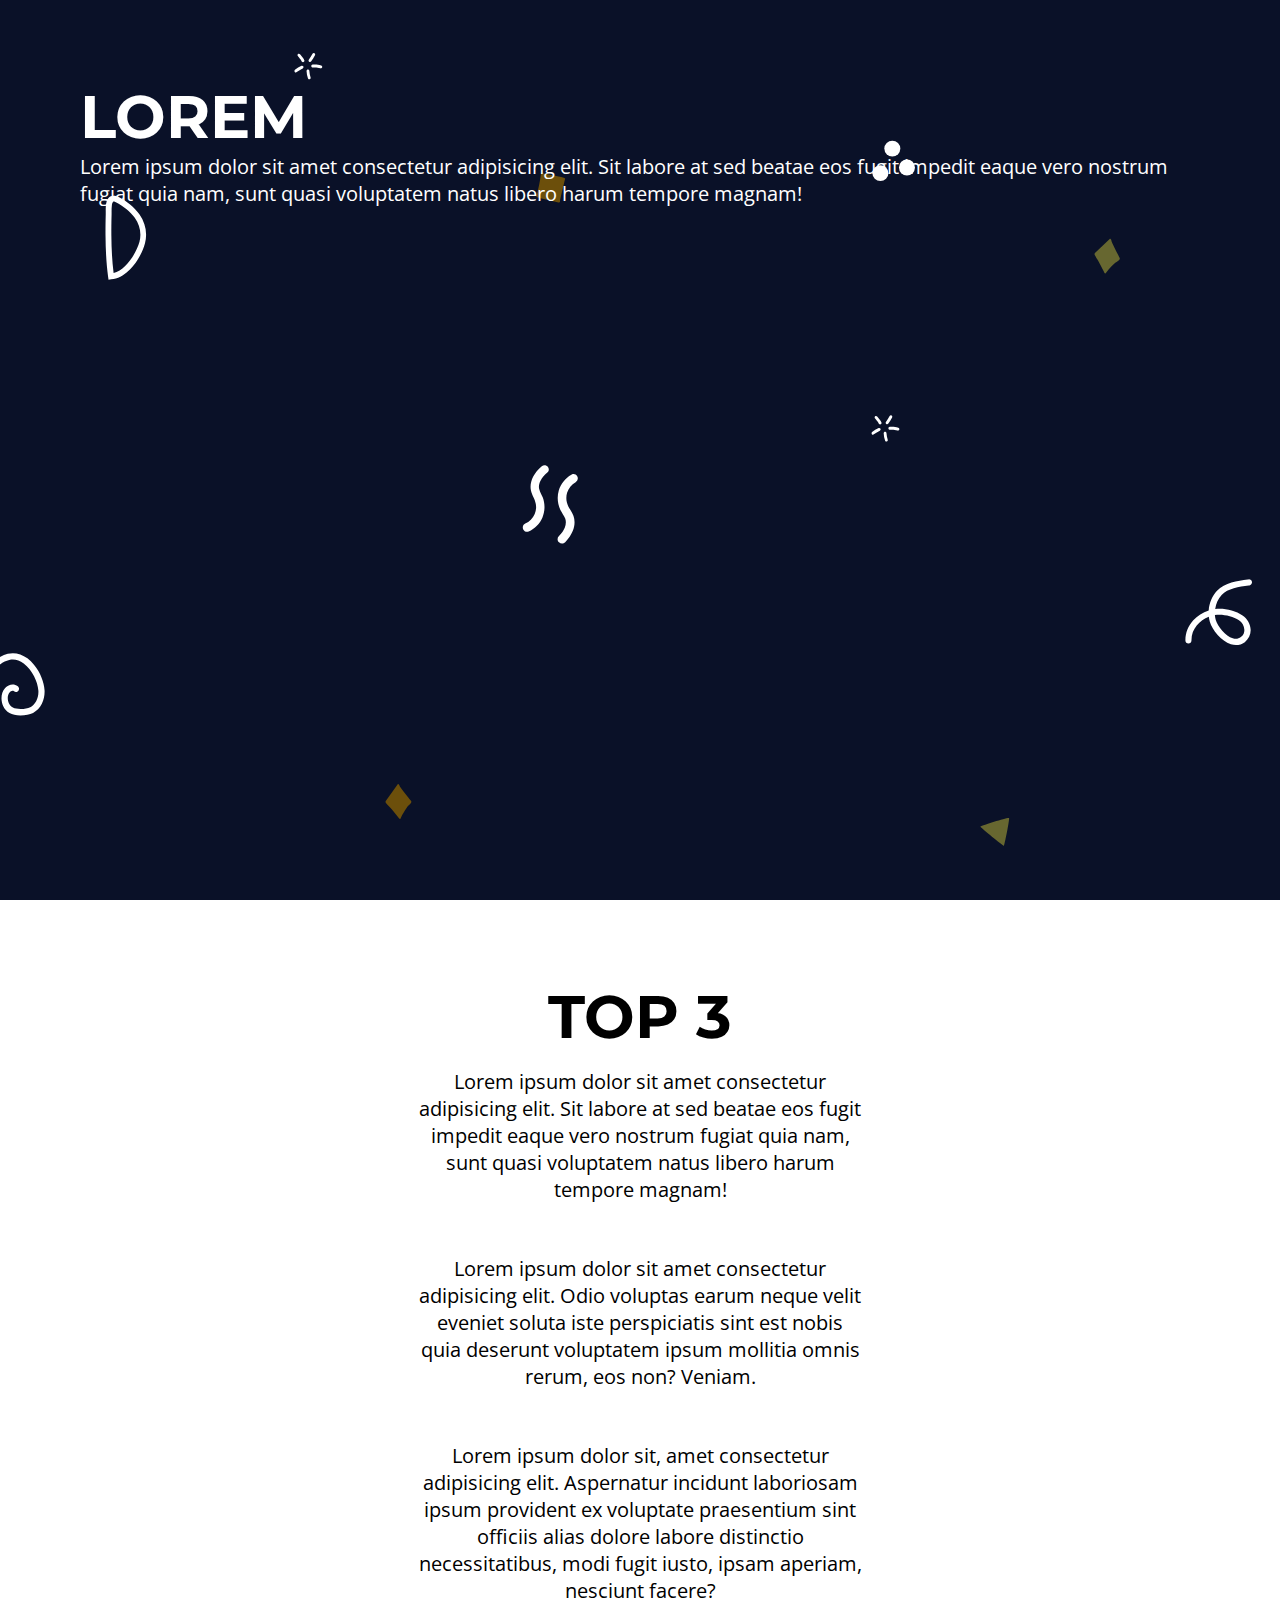
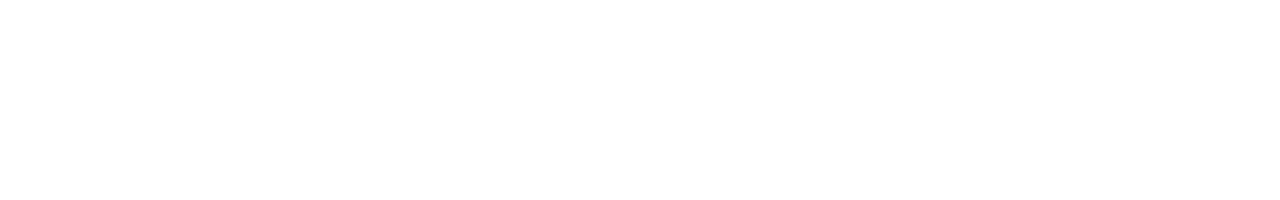
<file: aulas/1-LandingPAge_Estrutura/index.html>
<!DOCTYPE html>
<html lang="pt-Br">
<head>
    <meta charset="UTF-8">
    <meta http-equiv="X-UA-Compatible" content="IE=edge">
    <meta name="viewport" content="width=device-width, initial-scale=1.0">
    <link rel="stylesheet" href="./assets/css/style.css">
    <link rel="preconnect" href="https://fonts.googleapis.com">
    <link rel="preconnect" href="https://fonts.gstatic.com" crossorigin>
    <link href="https://fonts.googleapis.com/css2?family=Montserrat:wght@900&family=Open+Sans:ital,wght@0,400;1,400;1,700&display=swap" rel="stylesheet">
    <title>LandingPage - Estrutura</title>
</head>
<body>
    

    <section class="main-bg section" id="intro">
        <div class="main-content">
            <h1>Lorem</h1>
            <p>Lorem ipsum dolor sit amet consectetur adipisicing elit. Sit labore at sed beatae eos fugit impedit eaque vero nostrum fugiat quia nam, sunt quasi voluptatem natus libero harum tempore magnam!</p>
        </div>
    </section>

    <section class="white-bg section" id="top-three">
        <div class="main-content">
            <h1>Top 3</h1>

            <div class="text-topThree margin">
                <p>Lorem ipsum dolor sit amet consectetur adipisicing elit. Sit labore at sed beatae eos fugit impedit eaque vero nostrum fugiat quia nam, sunt quasi voluptatem natus libero harum tempore magnam!</p>
            </div>
            
            <br>
            <div class="text-topThree">
                <p>Lorem ipsum dolor sit amet consectetur adipisicing elit. Odio voluptas earum neque velit eveniet soluta iste perspiciatis sint est nobis quia deserunt voluptatem ipsum mollitia omnis rerum, eos non? Veniam.</p>
            </div>

            <br>
            <div class="text-topThree">
                <p>Lorem ipsum dolor sit, amet consectetur adipisicing elit. Aspernatur incidunt laboriosam ipsum provident ex voluptate praesentium sint officiis alias dolore labore distinctio necessitatibus, modi fugit iusto, ipsam aperiam, nesciunt facere?</p>
            </div>
            
        </div>
    </section>

</body>
</html>
</file>
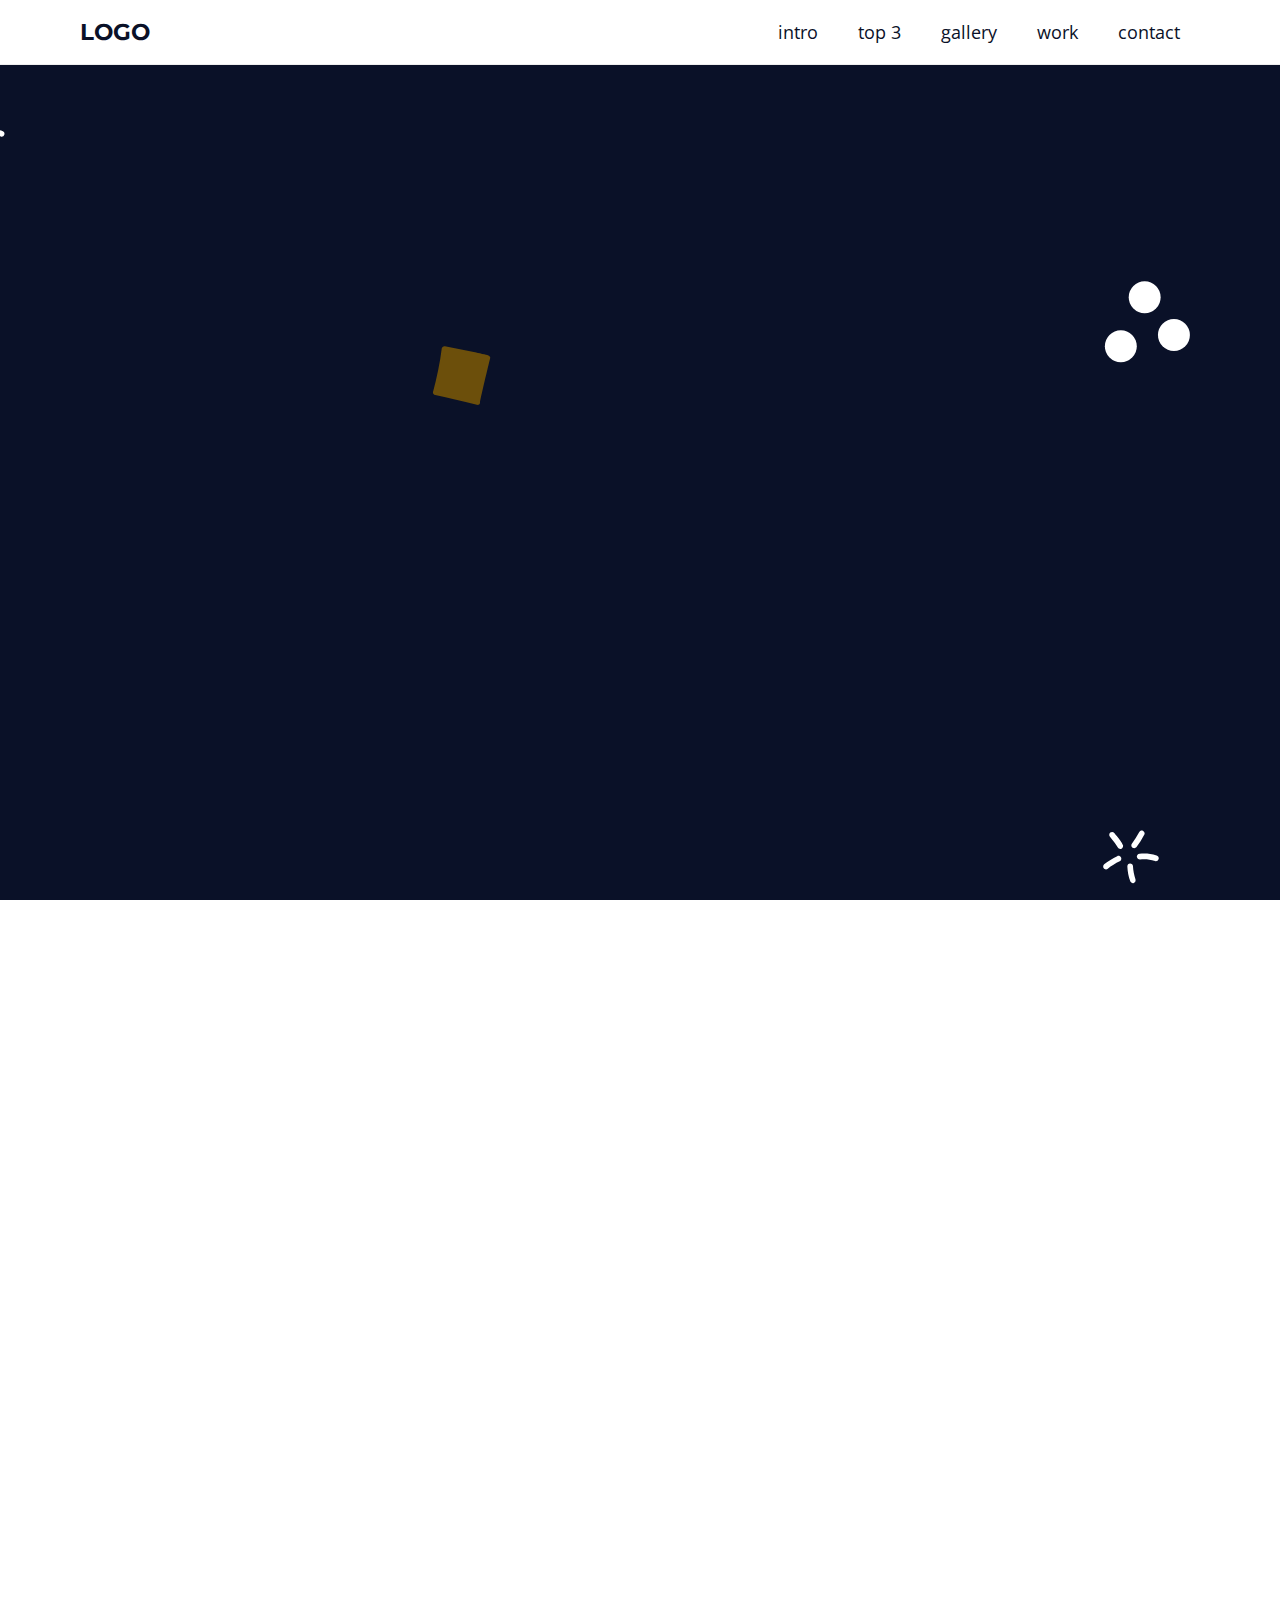
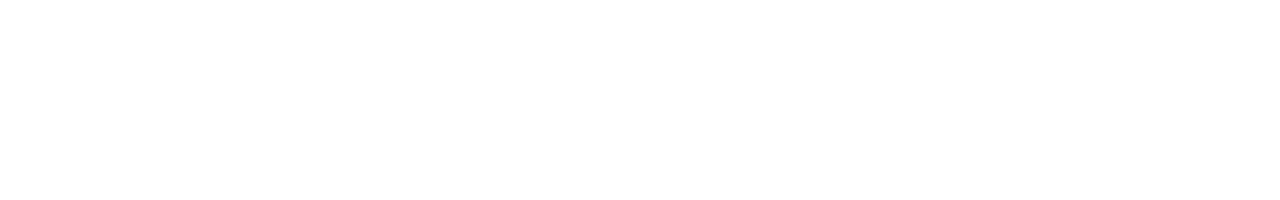
<file: aulas/2-CriandoOMenuDaLandingPage/index.html>
<!DOCTYPE html>
<html lang="pt-Br">
<head>
    <meta charset="UTF-8">
    <meta http-equiv="X-UA-Compatible" content="IE=edge">
    <meta name="viewport" content="width=device-width, initial-scale=1.0">
    <link rel="stylesheet" href="./assets/css/style.css">
    <link rel="preconnect" href="https://fonts.googleapis.com">
    <link rel="preconnect" href="https://fonts.gstatic.com" crossorigin>
    <link href="https://fonts.googleapis.com/css2?family=Montserrat:wght@900&family=Open+Sans:ital,wght@0,400;1,400;1,700&display=swap" rel="stylesheet">
    <title>LandingPage - Estrutura</title>
</head>
<body class="main-bg">
    
    <aside class="menu">

        <section class="main-content menu-content">

         <h1>
            <a href="#">LOGO</a>
        </h1>
        <nav>
            <ul>
                <li><a href="#">intro</a></li>
                <li><a href="#">top 3</a></li>
                <li><a href="#">gallery</a></li>
                <li><a href="#">work</a></li>
                <li><a href="#">contact</a></li>
            </ul>
        </nav>
         </section>
    </aside>

    <section class="section"></section>
    <section class="section white-bg"></section>
</body>
</html>
</file>
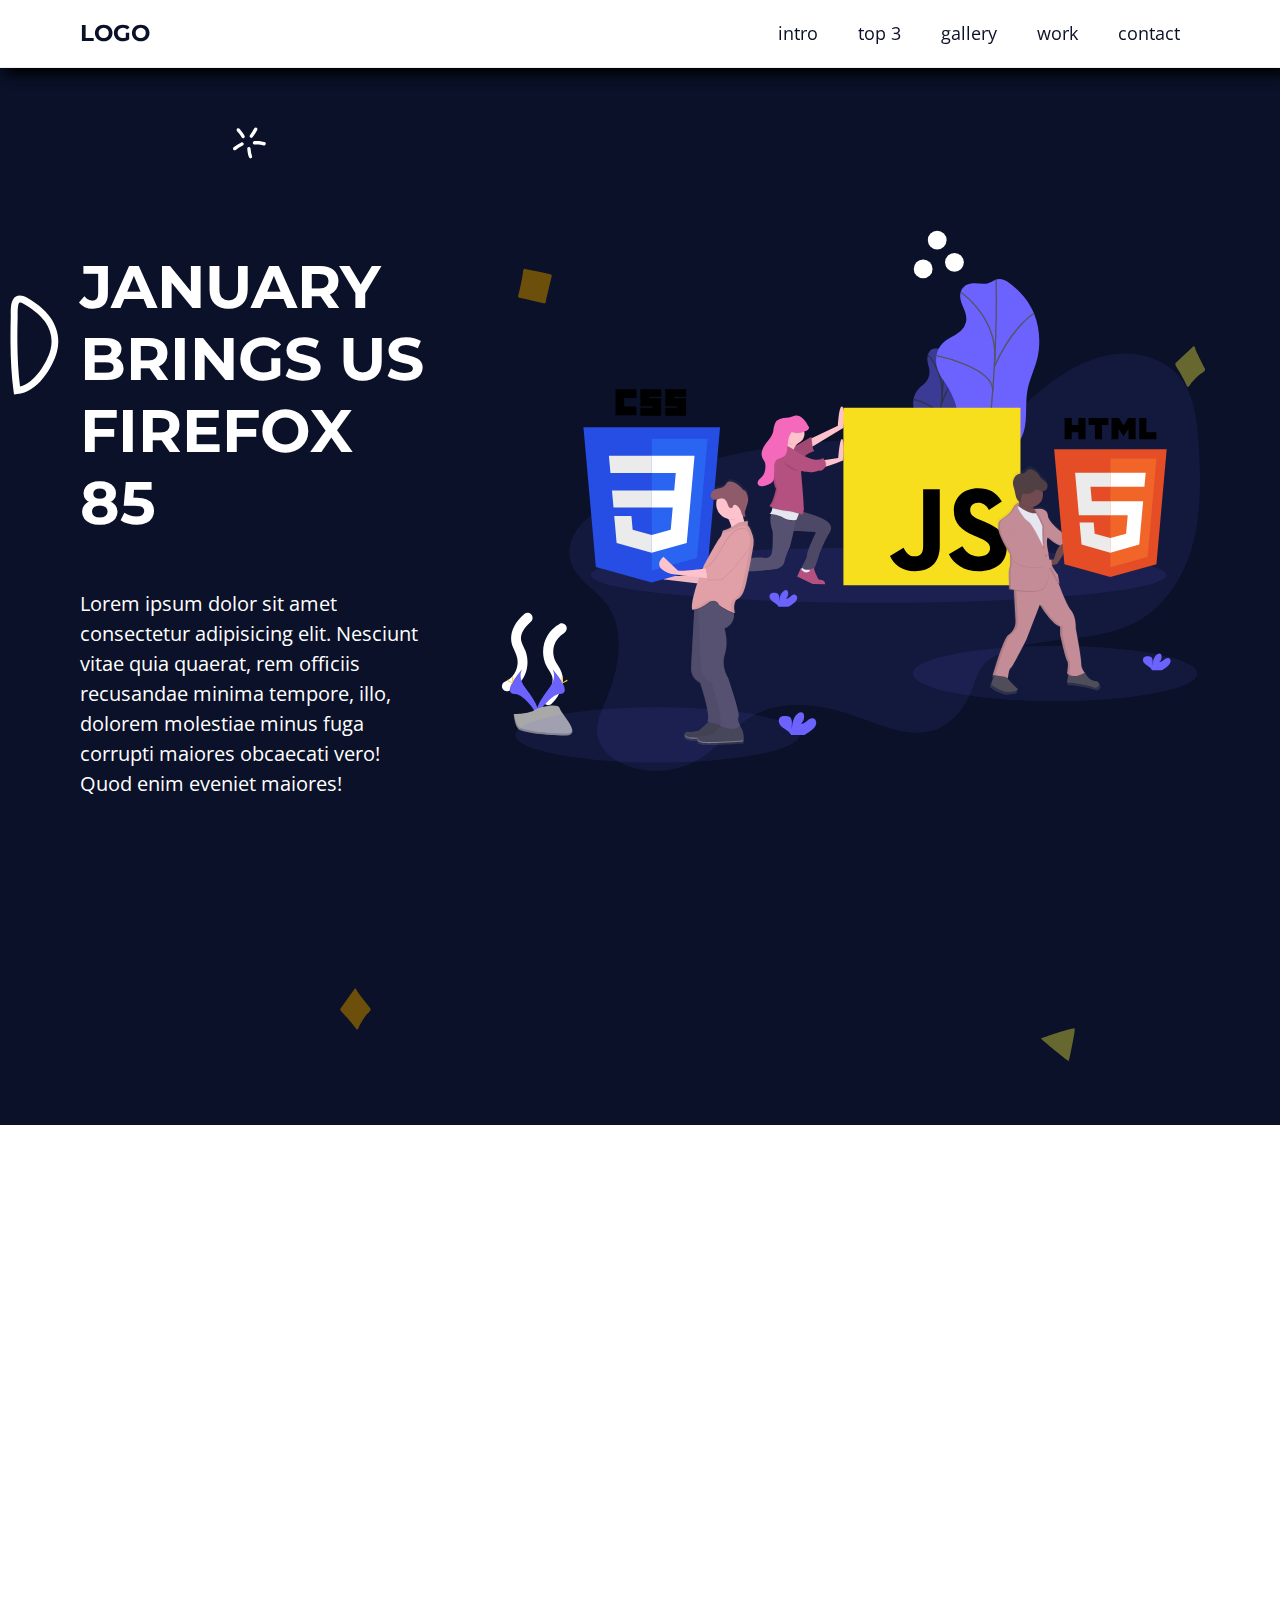
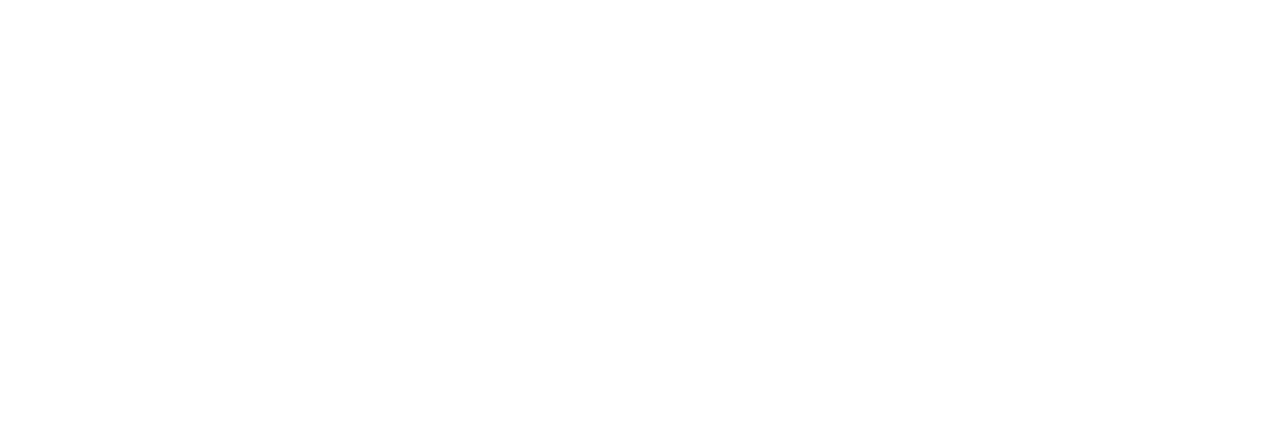
<file: aulas/4-SecaoIntro/index.html>
<!DOCTYPE html>
<html lang="pt-Br">
<head>
    <meta charset="UTF-8">
    <meta http-equiv="X-UA-Compatible" content="IE=edge">
    <meta name="viewport" content="width=device-width, initial-scale=1.0">
    <link rel="stylesheet" href="./assets/css/elements.css">
    <link rel="stylesheet" href="./assets/css/classes.css">
    <link rel="stylesheet" href="./assets/css/variables.css">
    <link rel="stylesheet" href="./assets/css/menu.css">
    <link rel="stylesheet" href="./assets/css/style.css">
    <link rel="preconnect" href="https://fonts.googleapis.com">
    <link rel="preconnect" href="https://fonts.gstatic.com" crossorigin>
    <link href="https://fonts.googleapis.com/css2?family=Montserrat:wght@900&family=Open+Sans:ital,wght@0,400;1,400;1,700&display=swap" rel="stylesheet">
    <title>LandingPage - Correções</title>
</head>
<body class="main-bg">
    
    <aside class="menu white-bg">

        <div class="main-content menu-content">

         <h1>
            <a href="#">LOGO</a>
        </h1>
        <nav>
            <ul>
                <li><a href="#intro">intro</a></li>
                <li><a href="#top-three">top 3</a></li>
                <li><a href="#">gallery</a></li>
                <li><a href="#">work</a></li>
                <li><a href="#">contact</a></li>
            </ul>
        </nav>
    </div>
    </aside>

    <div class="menu-spacing"></div>

    <section class="section main-bg intro" id="intro">
      <div class="main-content intro-content">
        
        <div class="intro-text-content">
            <h2>January brings us firefox 85 </h2>
            <p>Lorem ipsum dolor sit amet consectetur adipisicing elit. Nesciunt vitae quia quaerat, rem officiis recusandae minima tempore, illo, dolorem molestiae minus fuga corrupti maiores obcaecati vero! Quod enim eveniet maiores!</p>
        </div>
        

        <div class="intro-img">
           <img src="assets/img/javascript.svg" alt="logo de HTML,CSS e JS.">
        </div>
      </div>
    </section>

    <section class="section white-bg" id="top-three">

    </section>
</body>
</html>
</file>
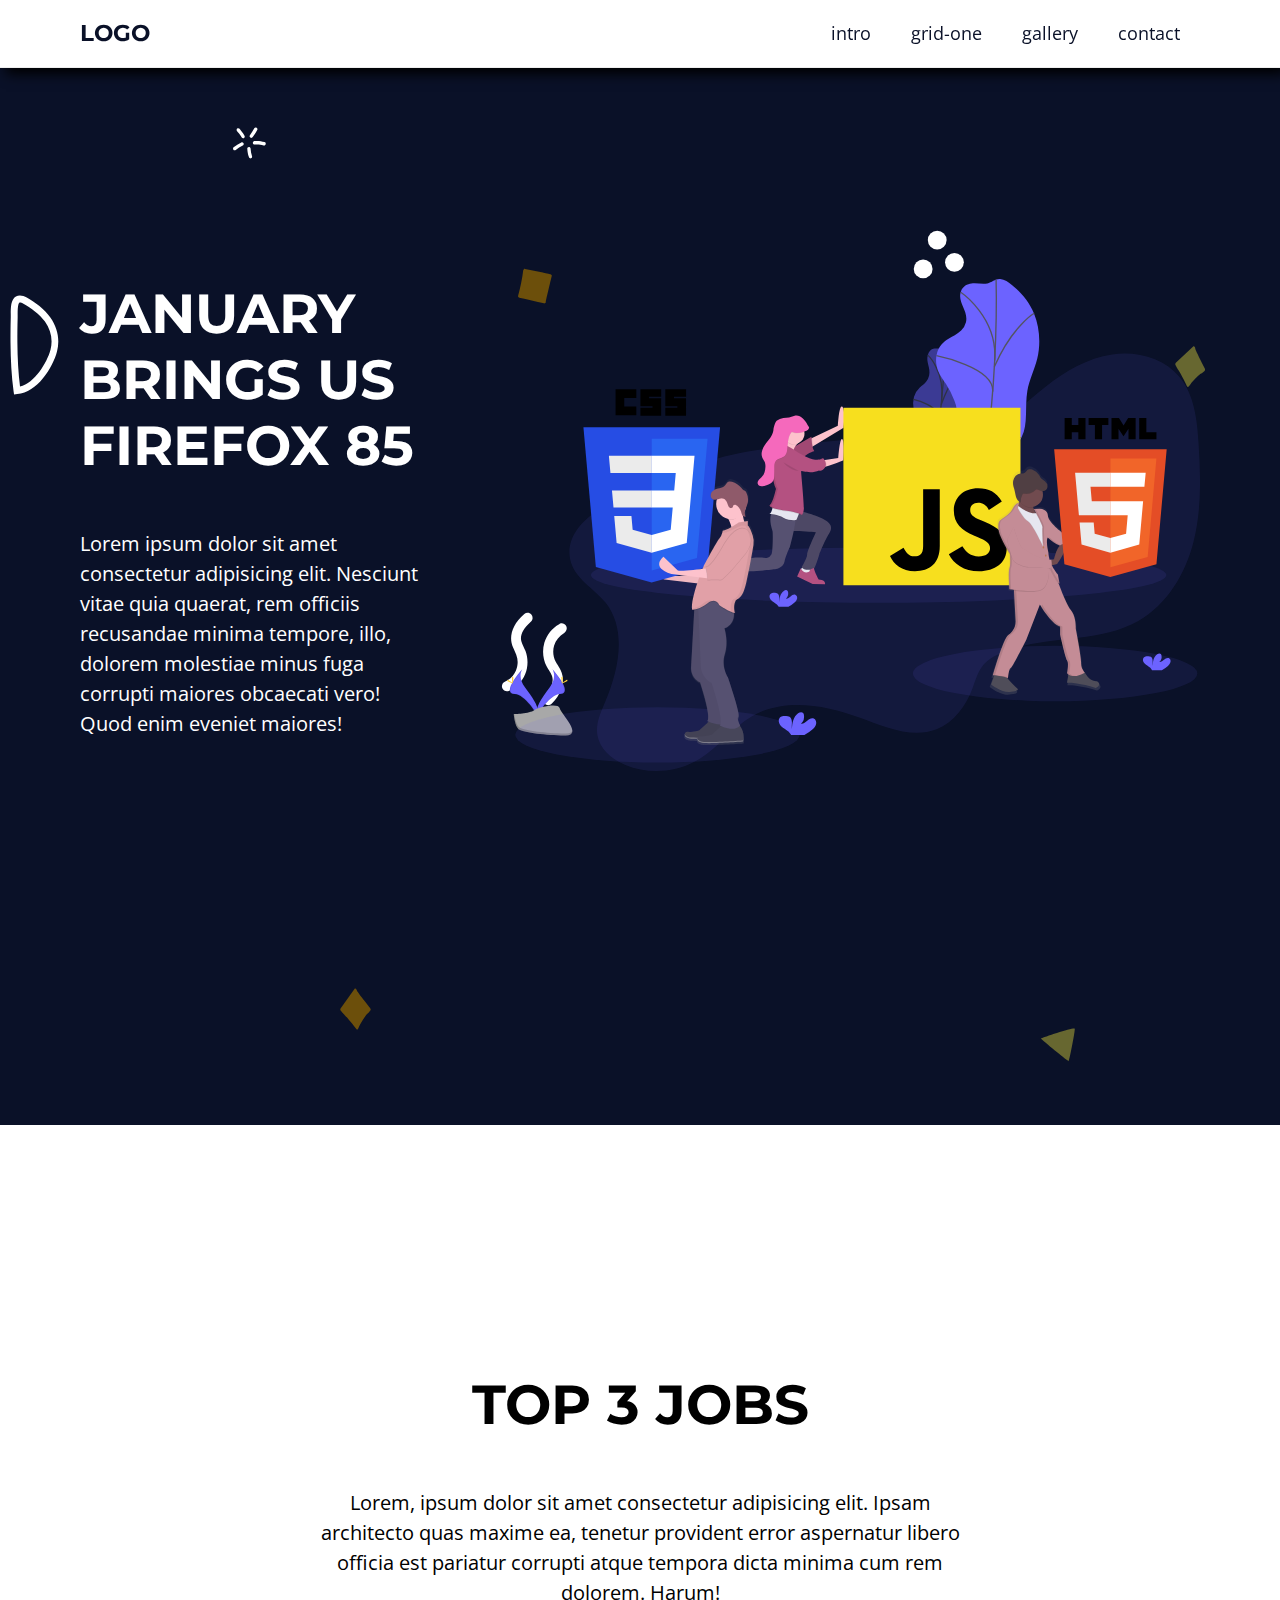
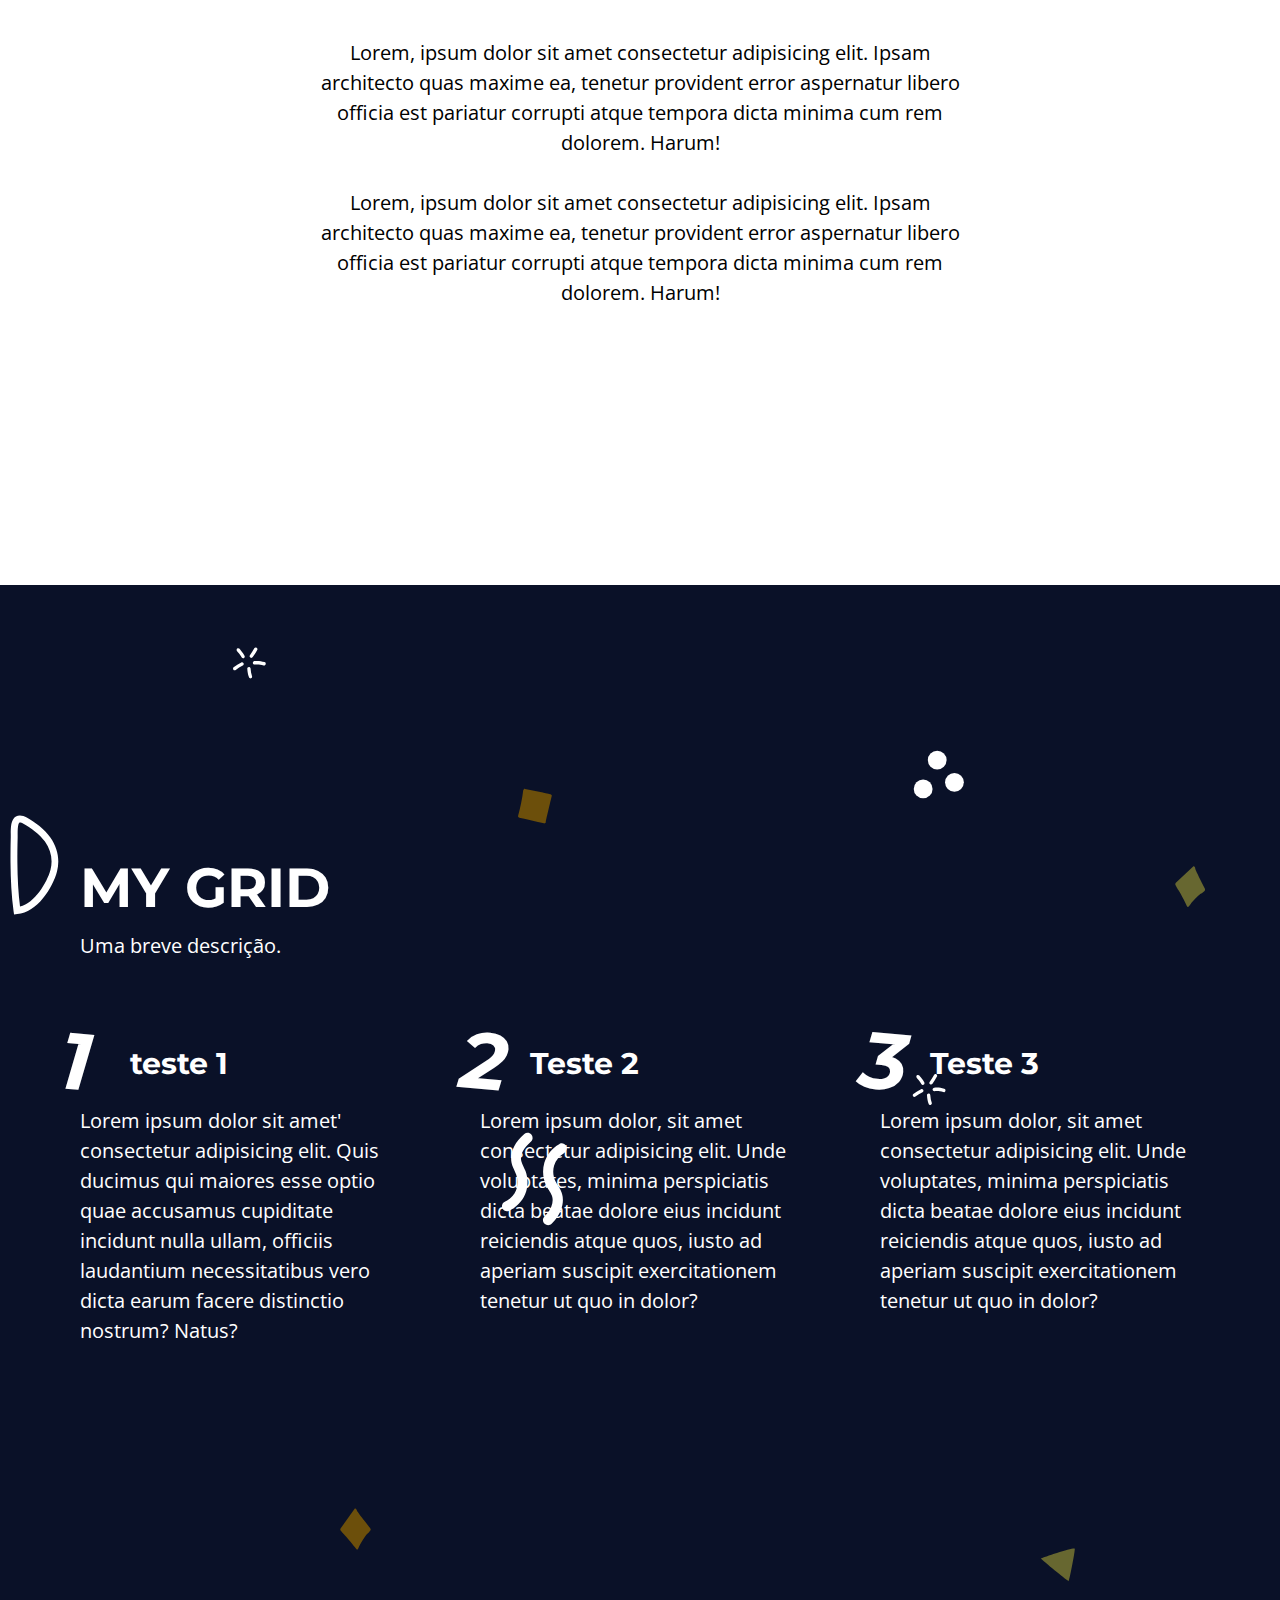
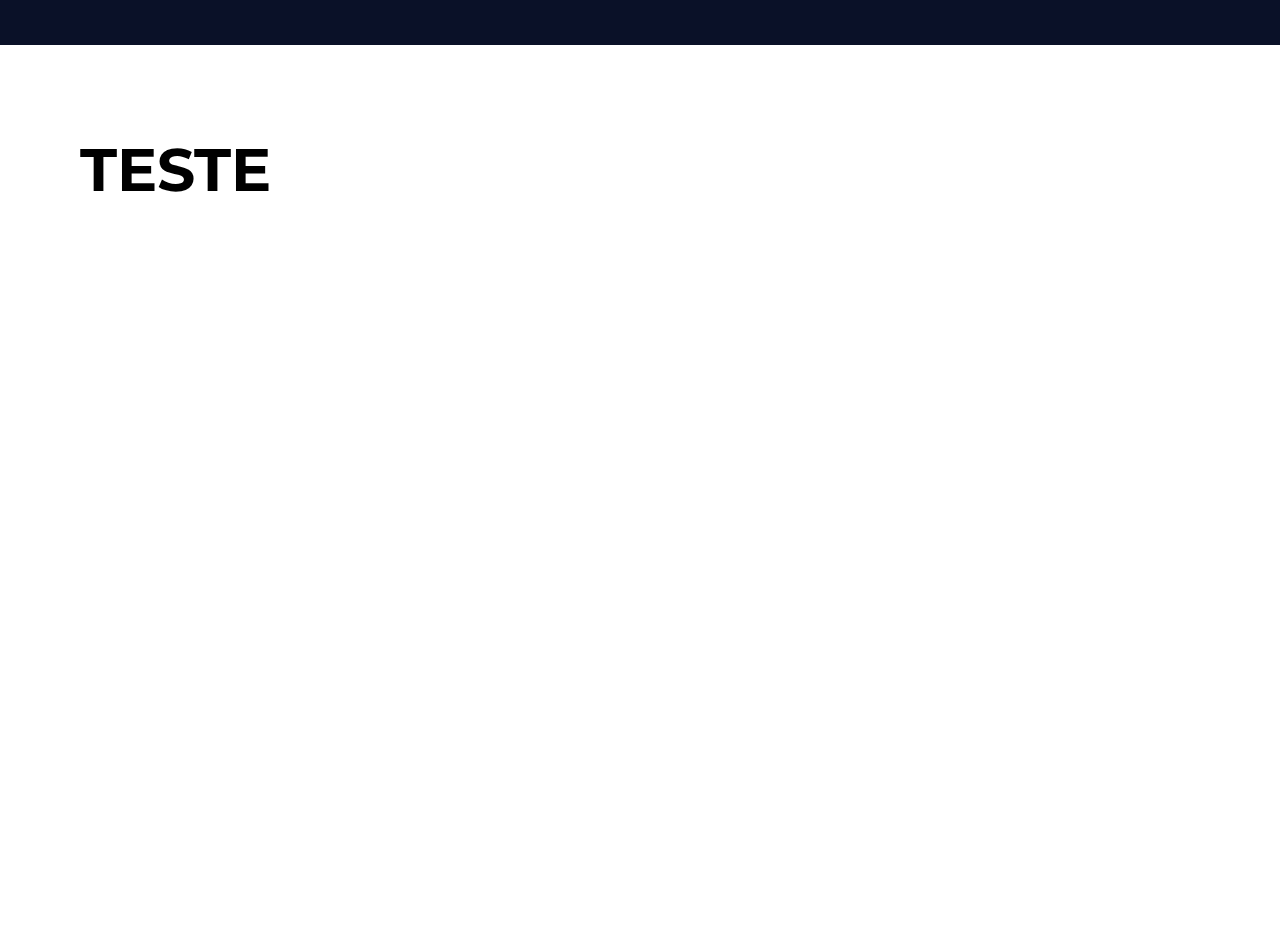
<file: aulas/5-top-three/index.html>
<!DOCTYPE html>
<html lang="pt-Br">
<head>
    <meta charset="UTF-8">
    <meta http-equiv="X-UA-Compatible" content="IE=edge">
    <meta name="viewport" content="width=device-width, initial-scale=1.0">
    <link rel="stylesheet" href="./assets/css/elements.css">
    <link rel="stylesheet" href="./assets/css/classes.css">
    <link rel="stylesheet" href="./assets/css/variables.css">
    <link rel="stylesheet" href="./assets/css/menu.css">
    <link rel="stylesheet" href="./assets/css/style.css">
    <link rel="preconnect" href="https://fonts.googleapis.com">
    <link rel="preconnect" href="https://fonts.gstatic.com" crossorigin>
    <link href="https://fonts.googleapis.com/css2?family=Montserrat:wght@900&family=Open+Sans:ital,wght@0,400;1,400;1,700&display=swap" rel="stylesheet">
    <title>LandingPage - Correções</title>
</head>
<body class="main-bg">
     
    <aside class="menu white-bg">

        <div class="main-content menu-content">

         <h1>
            <a href="#intro">LOGO</a>
        </h1>
        <nav>
            <ul>
                <li><a href="#intro">intro</a></li>
                <li><a href="#grid-one">grid-one</a></li>
                <li><a href="#gallery">gallery</a></li>
                <li><a href="#">contact</a></li>
            </ul>
        </nav>
    </div>
    </aside>

    <div class="menu-spacing"></div>

    <section class="section main-bg intro" id="intro">
      <div class="main-content intro-content">
        
        <div class="intro-text-content">
            <h2>January brings us firefox 85 </h2>
            <p>Lorem ipsum dolor sit amet consectetur adipisicing elit. Nesciunt vitae quia quaerat, rem officiis recusandae minima tempore, illo, dolorem molestiae minus fuga corrupti maiores obcaecati vero! Quod enim eveniet maiores!</p>
        </div>
        

        <div class="intro-img">
           <img src="assets/img/javascript.svg" alt="logo de HTML,CSS e JS.">
        </div>
      </div>
    </section>

    <section class="section white-bg top-three" id="top-three">

        <div class="main-content top-three-content">
            <h2>Top 3 Jobs</h2>

            <p>Lorem, ipsum dolor sit amet consectetur adipisicing elit. Ipsam architecto quas maxime ea, tenetur provident error aspernatur libero officia est pariatur corrupti atque tempora dicta minima cum rem dolorem. Harum!</p>

            <p>Lorem, ipsum dolor sit amet consectetur adipisicing elit. Ipsam architecto quas maxime ea, tenetur provident error aspernatur libero officia est pariatur corrupti atque tempora dicta minima cum rem dolorem. Harum!</p>

            <p>Lorem, ipsum dolor sit amet consectetur adipisicing elit. Ipsam architecto quas maxime ea, tenetur provident error aspernatur libero officia est pariatur corrupti atque tempora dicta minima cum rem dolorem. Harum!</p>
        </div>
        

    </section>

    <section class="section main-bg grid-one" id="grid-one">
        
        
        <div class=" main-content grid-one-content">
            <h2 class="grid-main-heading">My grid </h2>
            <p class="grid-description">Uma breve descrição.</p>

            <div class="grid">
                <article>
                    <h3>teste 1</h3>

                    <p>Lorem ipsum dolor sit amet' consectetur adipisicing elit. Quis ducimus qui maiores esse optio quae accusamus cupiditate incidunt nulla ullam, officiis laudantium necessitatibus vero dicta earum facere distinctio nostrum? Natus?</p>
                </article>
            
                <article>
                    <h3>Teste 2</h3>

                    <p>Lorem ipsum dolor, sit amet consectetur adipisicing elit. Unde voluptates, minima perspiciatis dicta beatae dolore eius incidunt reiciendis atque quos, iusto ad aperiam suscipit exercitationem tenetur ut quo in dolor?</p>
                </article>
            
                <article>
                    <h3>Teste 3</h3>

                    <p>Lorem ipsum dolor, sit amet consectetur adipisicing elit. Unde voluptates, minima perspiciatis dicta beatae dolore eius incidunt reiciendis atque quos, iusto ad aperiam suscipit exercitationem tenetur ut quo in dolor?</p>
                </article>
            </div>
        </div>
        
    </section>

    <section id="gallery" class="section white-bg">
        <div class="main-content">
            <h1>teste</h1>
        </div>
    </section>
</body>
</html>
</file>
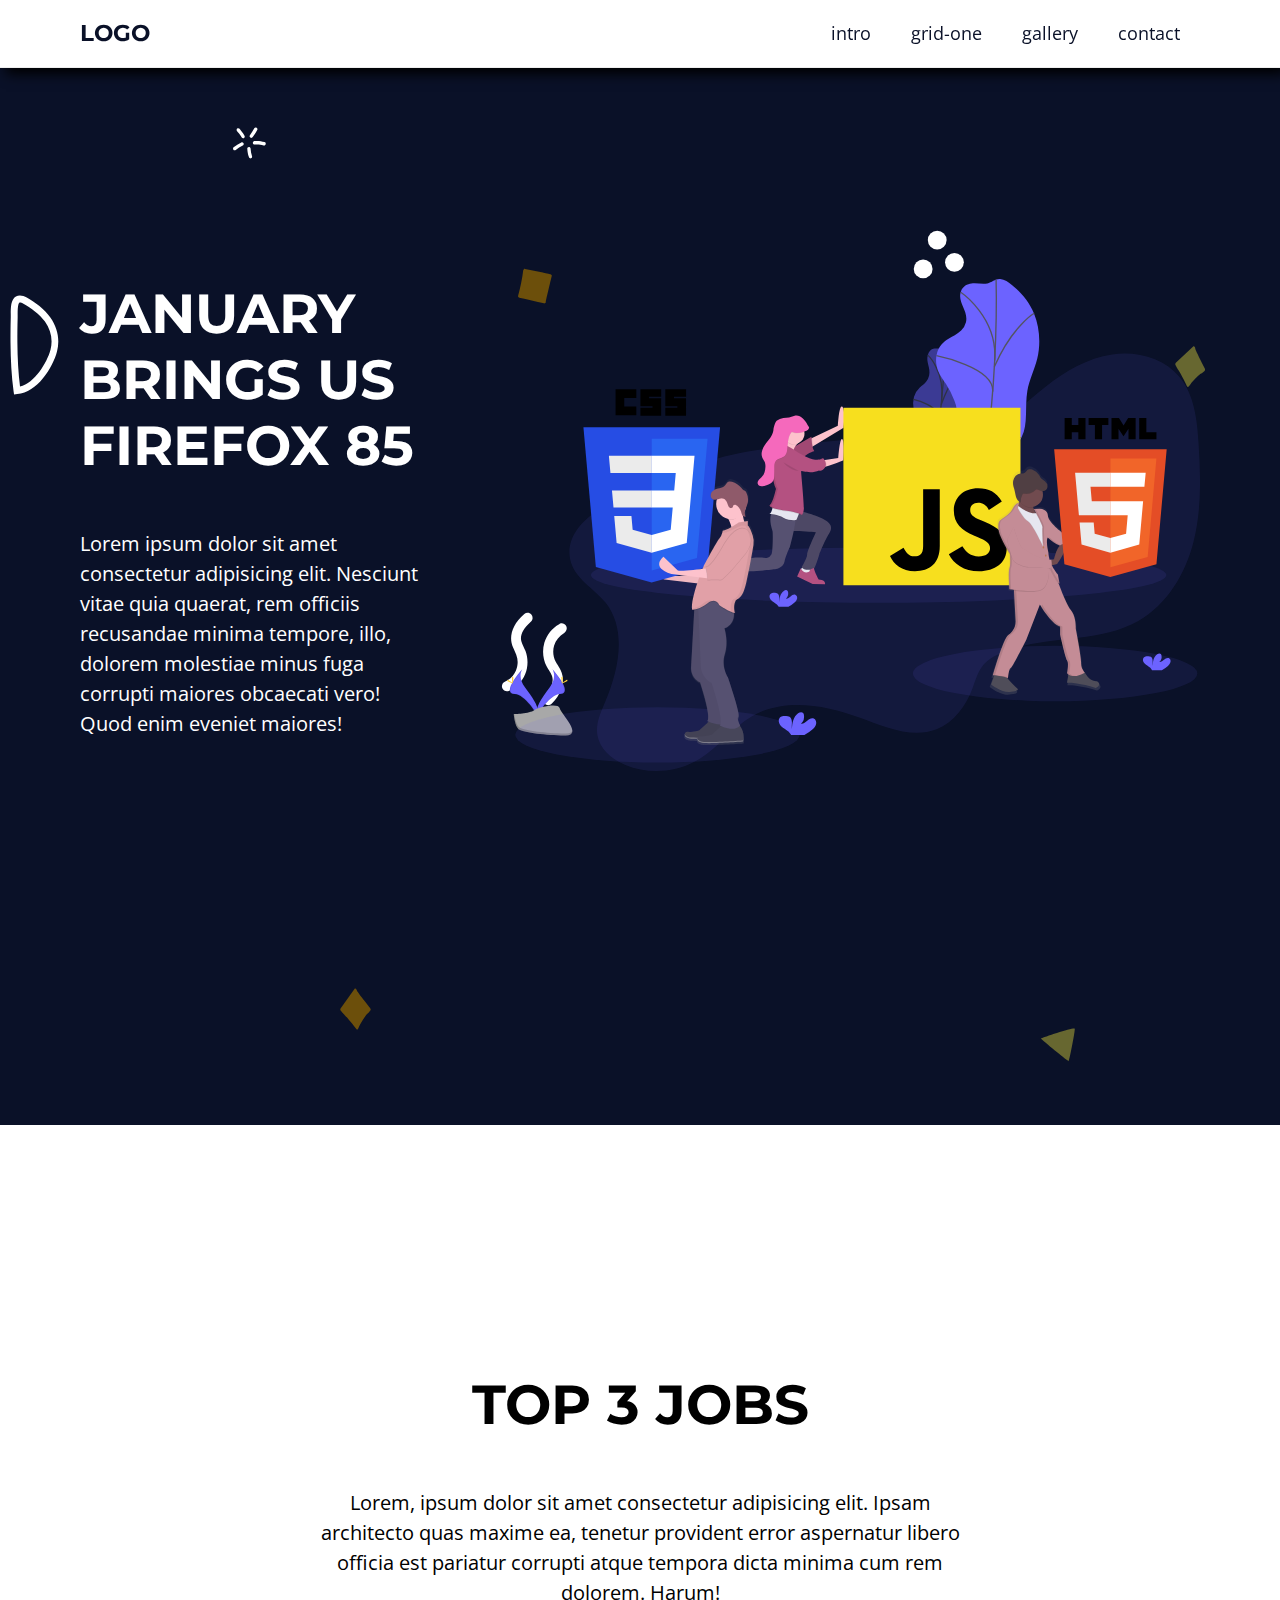
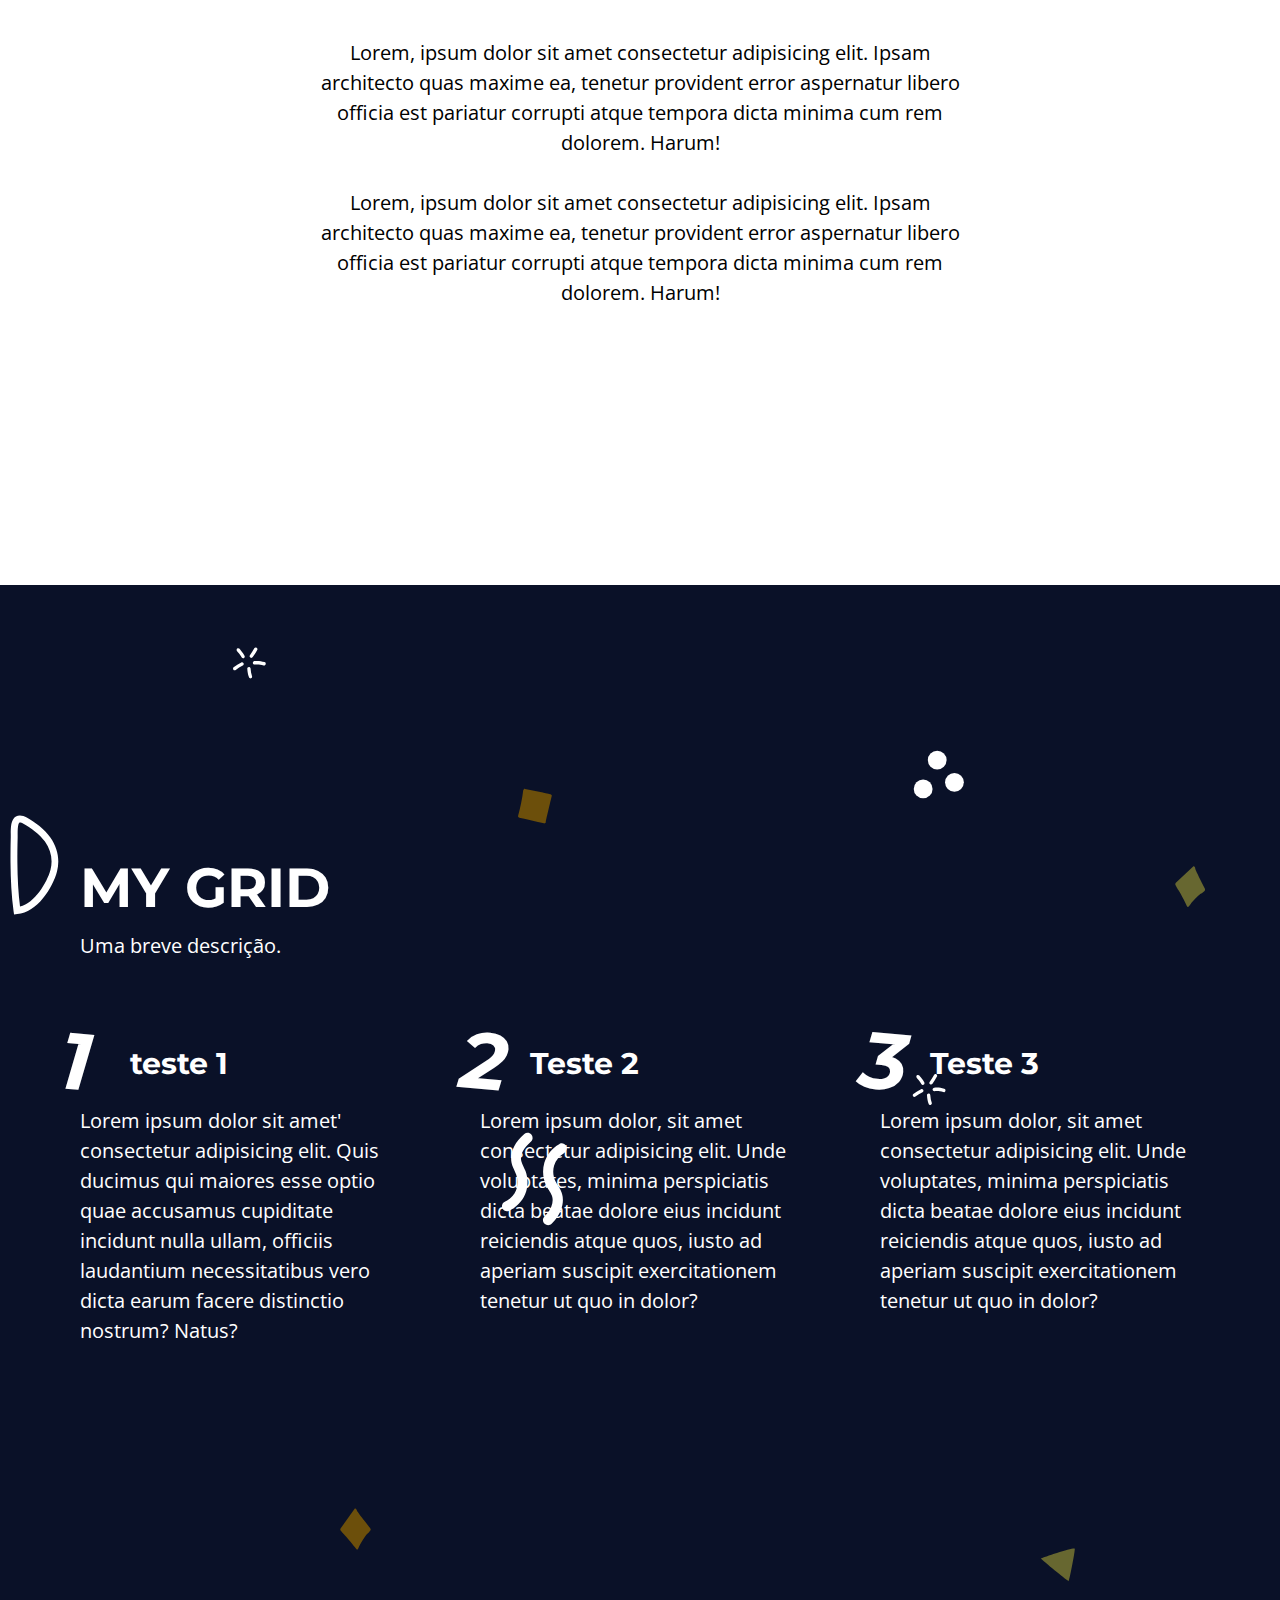
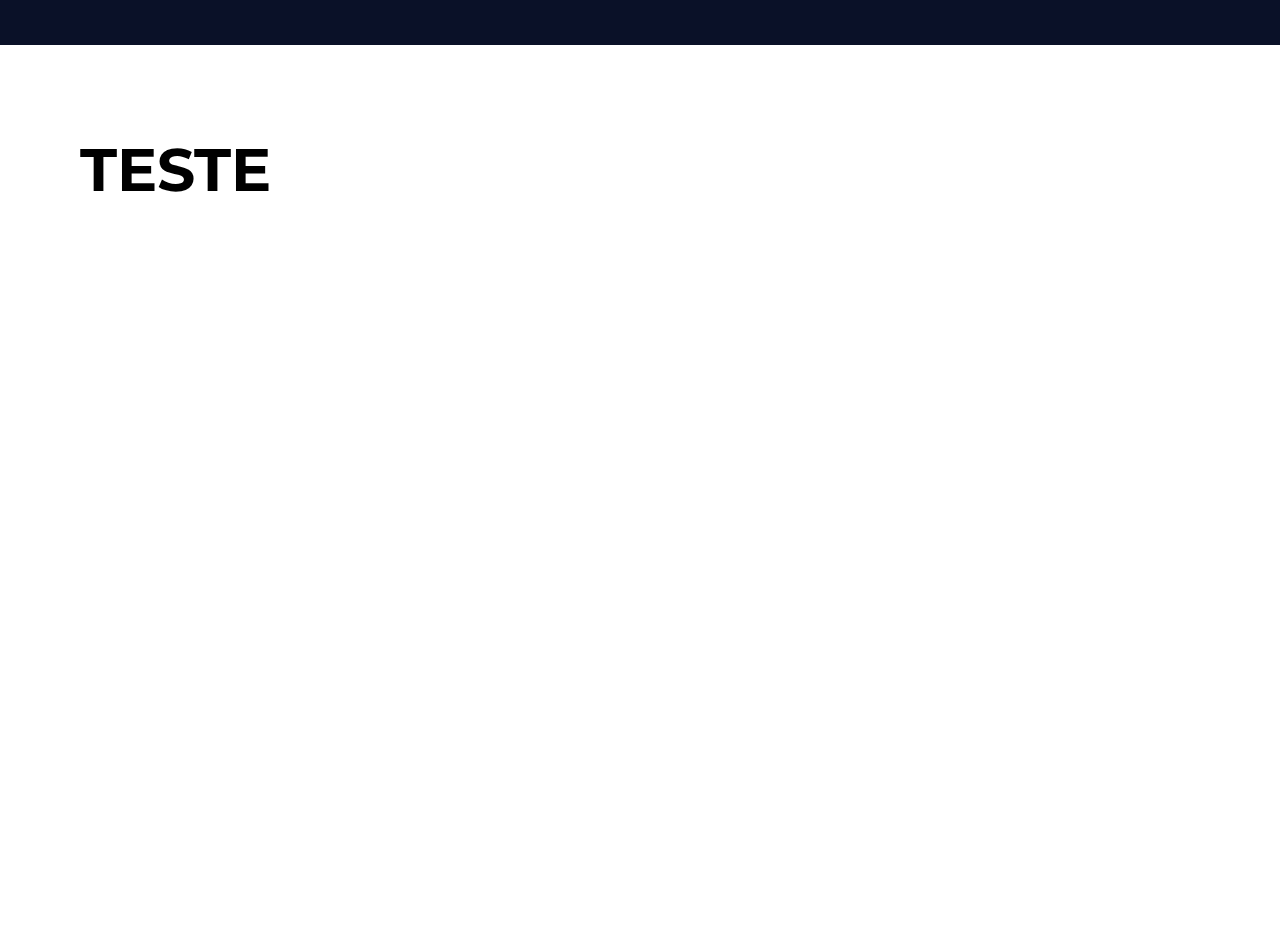
<file: aulas/7-Correcoes/index.html>
<!DOCTYPE html>
<html lang="pt-Br">
<head> 
    <meta charset="UTF-8">
    <meta http-equiv="X-UA-Compatible" content="IE=edge">
    <meta name="viewport" content="width=device-width, initial-scale=1.0">
    <link rel="stylesheet" href="./assets/css/elements.css">
    <link rel="stylesheet" href="./assets/css/classes.css">
    <link rel="stylesheet" href="./assets/css/variables.css">
    <link rel="stylesheet" href="./assets/css/menu.css">
    <link rel="stylesheet" href="./assets/css/style.css">
    <link rel="preconnect" href="https://fonts.googleapis.com">
    <link rel="preconnect" href="https://fonts.gstatic.com" crossorigin>
    <link href="https://fonts.googleapis.com/css2?family=Montserrat:wght@900&family=Open+Sans:ital,wght@0,400;1,400;1,700&display=swap" rel="stylesheet">
    <title>LandingPage - Correções</title>
</head>
<body class="main-bg">
     
    <aside class="menu white-bg">

        <div class="main-content menu-content">

         <h1>
            <a href="#intro">LOGO</a>
        </h1>
        <nav>
            <ul>
                <li><a href="#intro">intro</a></li>
                <li><a href="#grid-one">grid-one</a></li>
                <li><a href="#gallery">gallery</a></li>
                <li><a href="#">contact</a></li>
            </ul>
        </nav>
    </div>
    </aside>

    <div class="menu-spacing"></div>

    <section class="section main-bg intro" id="intro">
      <div class="main-content intro-content">
        
        <div class="intro-text-content">
            <h2>January brings us firefox 85 </h2>
            <p>Lorem ipsum dolor sit amet consectetur adipisicing elit. Nesciunt vitae quia quaerat, rem officiis recusandae minima tempore, illo, dolorem molestiae minus fuga corrupti maiores obcaecati vero! Quod enim eveniet maiores!</p>
        </div>
        

        <div class="intro-img">
           <img src="assets/img/javascript.svg" alt="logo de HTML,CSS e JS.">
        </div>
      </div>
    </section>

    <section class="section white-bg top-three" id="top-three">

        <div class="main-content top-three-content">
            <h2>Top 3 Jobs</h2>

            <p>Lorem, ipsum dolor sit amet consectetur adipisicing elit. Ipsam architecto quas maxime ea, tenetur provident error aspernatur libero officia est pariatur corrupti atque tempora dicta minima cum rem dolorem. Harum!</p>

            <p>Lorem, ipsum dolor sit amet consectetur adipisicing elit. Ipsam architecto quas maxime ea, tenetur provident error aspernatur libero officia est pariatur corrupti atque tempora dicta minima cum rem dolorem. Harum!</p>

            <p>Lorem, ipsum dolor sit amet consectetur adipisicing elit. Ipsam architecto quas maxime ea, tenetur provident error aspernatur libero officia est pariatur corrupti atque tempora dicta minima cum rem dolorem. Harum!</p>
        </div>
        

    </section>

    <section class="section main-bg grid-one" id="grid-one">
        
        
        <div class=" main-content grid-one-content">
            <h2 class="grid-main-heading">My grid </h2>
            <p class="grid-description">Uma breve descrição.</p>

            <div class="grid">
                <article>
                    <h3>teste 1</h3>

                    <p>Lorem ipsum dolor sit amet' consectetur adipisicing elit. Quis ducimus qui maiores esse optio quae accusamus cupiditate incidunt nulla ullam, officiis laudantium necessitatibus vero dicta earum facere distinctio nostrum? Natus?</p>
                </article>
            
                <article>
                    <h3>Teste 2</h3>

                    <p>Lorem ipsum dolor, sit amet consectetur adipisicing elit. Unde voluptates, minima perspiciatis dicta beatae dolore eius incidunt reiciendis atque quos, iusto ad aperiam suscipit exercitationem tenetur ut quo in dolor?</p>
                </article>
            
                <article>
                    <h3>Teste 3</h3>

                    <p>Lorem ipsum dolor, sit amet consectetur adipisicing elit. Unde voluptates, minima perspiciatis dicta beatae dolore eius incidunt reiciendis atque quos, iusto ad aperiam suscipit exercitationem tenetur ut quo in dolor?</p>
                </article>
            </div>
        </div>
        
    </section>

    <section id="gallery" class="section white-bg">
        <div class="main-content">
            <h1>teste</h1>
        </div>
    </section>
</body>
</html>
</file>
<file: aulas/1-LandingPAge_Estrutura/assets/css/style.css>
:root {
    --primary-color:#0A1128;
    --white-color: #FFF;
    --gap: 8rem;
}

* {
    margin: 0;
    padding: 0;
    scroll-behavior: smooth;
}

html {
    font-size: 62.5%;
}

body {
    font-family: 'Open Sans', sans-serif;
    font-size: 2rem;
}

h1, h2, h3, h4 , h5, h6 {
    font-family: 'Montserrat', sans-serif;
}

h1 {
    font-size: 6rem;
    text-transform: uppercase;
}

h2 {
    font-size: 5.5rem;
}

h3 {
    font-size: 5rem;
}

h4 {
    font-size: 4.5rem;
}

h5 {
    font-size: 4rem;
}

h6 {
    font-size: 3.5rem;
}


.main-bg {
    background-image: url('../img/confetti-doodles.svg');
    background-size: cover;
    background-position: center center;
    color: var(--white-color)
}

.white-bg {
    background: var(--white-color)
}

.main-content {
    max-width: 1200px;
    margin: 0 auto;
    padding: var(--gap);
}

.section {
    min-height: 100vh;
}

nav {
    position: fixed;
    width: 100%;
    height: 10%;
}

nav div {
    display: flex;
    justify-content: space-between;
    margin-top: 20px;
}

nav div .logo {
    margin-left:90px;
    text-transform: uppercase;
    font-weight: 900;
}

nav div ul {
    display: flex;
      margin-right: 90px;
   
}

nav div ul li {
    list-style: none;
    margin-right: 20px;
}

nav a {
    text-decoration: none;
    color: var(--primary-color);
}

#top-three {
    text-align: center;
}

.text-topThree {
    display: block;
    margin: 5px auto;
    width: 450px;
    height:150px;
   

}


.margin {
    margin-top: 15px;
}
</file>
<file: aulas/2-CriandoOMenuDaLandingPage/assets/css/style.css>
:root {
    --primary-color:#0A1128;
    --white-color: #FFF;
    --light-gray-color: #eee;
    --gap: 8rem;
}

* {
    margin: 0;
    padding: 0;
    scroll-behavior: smooth;
}

html {
    font-size: 62.5%;
}

body {
    font-family: 'Open Sans', sans-serif;
    font-size: 2rem;
}

h1, h2, h3, h4 , h5, h6 {
    font-family: 'Montserrat', sans-serif;
}

h1 {
    font-size: 6rem;
    text-transform: uppercase;
}

h2 {
    font-size: 5.5rem;
}

h3 {
    font-size: 5rem;
}

h4 {
    font-size: 4.5rem;
}

h5 {
    font-size: 4rem;
}

h6 {
    font-size: 3.5rem;
}

a {
    text-decoration: none;
    color: var(--primary-color);
}

.main-bg {
    background-image: url('../img/confetti-doodles.svg');
    background-size: cover;
    background-position: center center;
    color: var(--white-color);
}

.white-bg {
    background: var(--white-color);
}

.main-content {
    max-width: 1200px;
    margin: 0 auto;
    padding: var(--gap);
}

.section {
    min-height: 100vh;
}

.menu {
    background: var(--white-color);
    position: fixed;
    top: 0;
    left: 0;
    right: 0;
    width: 100%;
    border-bottom:1px solid var(--light-gray-color);
}



.menu-content {
    display: flex;
    justify-content: space-between;
    align-items: center;
    padding-top: 0;
    padding-bottom: 0;
}

.menu h1 {
    font-size: 2.3rem;
    color: var(--primary-color);
}

.menu h1 a {
    color: inherit;
    text-decoration: none;
}
.menu ul {
    list-style-type: none;
    display: flex;
}

.menu ul li a {
    display: block;
    padding: 2rem;
    font-size: 1.8rem;
    position: relative;
}

.menu ul li a::after {
    content: '';
    position: absolute;
    bottom: 1rem;
    left: 10%;
    width: 0;
    height: 0.2rem;
    background: crimson;
    transition: all 300ms ease-in-out;
}
.menu ul li a:hover::after {
    left: 5%;
    width: 90%;
}
</file>
<file: aulas/4-SecaoIntro/assets/css/elements.css>
* {
    margin: 0;
    padding: 0;
    scroll-behavior: smooth;
}

html {
    font-size: 62.5%;
}

body {
    font-family: 'Open Sans', sans-serif;
    font-size: 2rem;
    line-height: 1.5;
}

h1, h2, h3, h4 , h5, h6 {
    font-family: 'Montserrat', sans-serif;
}

h1 {
    font-size: 6rem;
    text-transform: uppercase;
}

h2 {
    font-size: 5.5rem;
}

h3 {
    font-size: 5rem;
}

h4 {
    font-size: 4.5rem;
}

h5 {
    font-size: 4rem;
}

h6 {
    font-size: 3.5rem;
}

a {
    text-decoration: none;
    color: var(--primary-color);
}
</file>
<file: aulas/4-SecaoIntro/assets/css/classes.css>
.main-bg {
    background-image: url('../img/confetti-doodles.svg');
    background-size: cover;
    background-position: center center;
    color: var(--white-color);
}

.white-bg {
    background: var(--white-color);
}

.main-content {
    max-width: 120rem;
    margin: 0 auto;
    padding: var(--gap);
}

.section {
    min-height: 100vh;
}

.menu-spacing {
    height: 6.5rem;
}
</file>
<file: aulas/4-SecaoIntro/assets/css/variables.css>
:root {
    --primary-color:#0A1128;
    --white-color: #FFF;
    --light-gray-color: #eee;
    --secondary-color: crimson;
    --gap: 8rem;

}
</file>
<file: aulas/4-SecaoIntro/assets/css/menu.css>
.menu {
    background: var(--white-color);
    position: fixed;
    top: 0;
    left: 0;
    right: 0;
    width: 100%;
    border-bottom:0.1rem solid var(--light-gray-color);
    box-shadow: 6px 6px 12px black;
    z-index: 1;
}



.menu-content {
    display: flex;
    justify-content: space-between;
    align-items: center;
    padding-top: 0;
    padding-bottom: 0;
}

.menu h1 {
    font-size: 2.3rem;
    color: var(--primary-color);
}

.menu h1 a {
    color: inherit;
    text-decoration: none;
}
.menu ul {
    list-style-type: none;
    display: flex;
}

.menu ul li a {
    display: block;
    padding: 2rem;
    font-size: 1.8rem;
    position: relative;
}

.menu ul li a::after {
    content: '';
    position: absolute;
    bottom: 1rem;
    left: 10%;
    width: 0;
    height: 0.2rem;
    background: var(--secondary-color);
    transition: all 300ms ease-in-out;
}
.menu ul li a:hover::after {
    left: 5%;
    width: 90%;
}
</file>
<file: aulas/4-SecaoIntro/assets/css/style.css>
.intro-content {
    position: relative;
    top: -7rem;
    display: grid;
    grid-template-columns: 1fr 2fr;
    justify-content: center;
    gap: var(--gap);
    height: 100vh;
}

.intro-text-content, .intro-img  {
    display: flex;
    justify-content: center;
    flex-direction: column;
}

.intro-text-content h2 {
    font-size: 6rem;
    margin-bottom: 5rem;
    text-transform: uppercase;
    line-height: 1.2;
}

.intro-img img {
    height: auto;
    max-width: 100%;
}
</file>
<file: aulas/5-top-three/assets/css/elements.css>
* {
    margin: 0;
    padding: 0;
}

html {
    font-size: 62.5%;
     scroll-behavior: smooth;
}


body {
    font-family: 'Open Sans', sans-serif;
    font-size: 2rem;
    line-height: 1.5;
}

h1, h2, h3, h4 , h5, h6 {
    font-family: 'Montserrat', sans-serif;
}

h1 {
    font-size: 6rem;
    text-transform: uppercase;
}

h2 {
    font-size: 6rem;
    margin-bottom: 5rem;
    text-transform: uppercase;
    line-height: 1.2;
    font-size: 5.5rem;
}

h3 {
    font-size: 5rem;
}

h4 {
    font-size: 4.5rem;
}

h5 {
    font-size: 4rem;
}

h6 {
    font-size: 3.5rem;
}

a {
    text-decoration: none;
    color: var(--primary-color);
}

p {
    margin-bottom: 3rem;
}
</file>
<file: aulas/5-top-three/assets/css/classes.css>
.main-bg {
    background-image: url('../img/confetti-doodles.svg');
    background-size: cover;
    background-position: center center;
    color: var(--white-color);
}

.white-bg {
    background: var(--white-color);
    color: black;
}

.main-content {
    max-width: 120rem;
    margin: 0 auto;
    padding: var(--gap);
}

.section {
    min-height: 100vh;
}

.menu-spacing {
    height: 6.5rem;
}
</file>
<file: aulas/5-top-three/assets/css/variables.css>
:root {
    --primary-color:#0A1128;
    --white-color: #FFF;
    --light-gray-color: #eee;
    --secondary-color: crimson;
    --gap: 8rem;

}
</file>
<file: aulas/5-top-three/assets/css/menu.css>
.menu {
    background: var(--white-color);
    position: fixed;
    top: 0;
    left: 0;
    right: 0;
    width: 100%;
    border-bottom:0.1rem solid var(--light-gray-color);
    box-shadow: 6px 6px 12px black;
    z-index: 1;
}



.menu-content {
    display: flex;
    justify-content: space-between;
    align-items: center;
    padding-top: 0;
    padding-bottom: 0;
}

.menu h1 {
    font-size: 2.3rem;
    color: var(--primary-color);
}

.menu h1 a {
    color: inherit;
    text-decoration: none;
}
.menu ul {
    list-style-type: none;
    display: flex;
}

.menu ul li a {
    display: block;
    padding: 2rem;
    font-size: 1.8rem;
    position: relative;
}

.menu ul li a::after {
    content: '';
    position: absolute;
    bottom: 1rem;
    left: 10%;
    width: 0;
    height: 0.2rem;
    background: var(--secondary-color);
    transition: all 300ms ease-in-out;
}
.menu ul li a:hover::after {
    left: 5%;
    width: 90%;
}
</file>
<file: aulas/5-top-three/assets/css/style.css>
.intro-content {
    position: relative;
    top: -7rem;
    display: grid;
    grid-template-columns: 1fr 2fr;
    justify-content: center;
    gap: var(--gap);
    height: 100vh;
}

.intro-text-content, .intro-img  {
    display: flex;
    justify-content: center;
    flex-direction: column;
}


.intro-img img {
    height: auto;
    max-width: 100%;
}

.top-three-content {
    max-width: 64rem;
    display: flex;
    flex-flow: column wrap;
    text-align: center;
    justify-content: center;
    height: 100vh;
}

.grid-one-content {
    height: 100vh;
    display: flex;
    flex-flow: column wrap;
    justify-content: center;
}

.grid-main-heading {
    margin-bottom: 1rem;
}

.grid-description {
    padding-bottom: 5rem;
}

.grid {
    display: grid;
    grid-template-columns: repeat(3, 1fr);
    gap: var(--gap);
    counter-reset: grid-counter;
}

.grid h3 {
    font-size: 3rem;
    position: relative;
    padding-left: 5rem;
    padding-bottom: 2rem;
}

.grid h3::before {
    counter-increment: grid-counter;
    content: counter(grid-counter);
    position: absolute;
    font-size: 8rem;
    font-style: italic;
    top: -4rem;
    left: -2rem;
    transform: rotate(5deg);
}
</file>
<file: aulas/7-Correcoes/assets/css/elements.css>
* {
    margin: 0;
    padding: 0;
}

html {
    font-size: 62.5%;
     scroll-behavior: smooth;
}


body {
    font-family: 'Open Sans', sans-serif;
    font-size: 2rem;
    line-height: 1.5;
}

h1, h2, h3, h4 , h5, h6 {
    font-family: 'Montserrat', sans-serif;
}

h1 {
    font-size: 6rem;
    text-transform: uppercase;
}

h2 {
    font-size: 6rem;
    margin-bottom: 5rem;
    text-transform: uppercase;
    line-height: 1.2;
    font-size: 5.5rem;
}

h3 {
    font-size: 5rem;
}

h4 {
    font-size: 4.5rem;
}

h5 {
    font-size: 4rem;
}

h6 {
    font-size: 3.5rem;
}

a {
    text-decoration: none;
    color: var(--primary-color);
}

p {
    margin-bottom: 3rem;
}
</file>
<file: aulas/7-Correcoes/assets/css/classes.css>
.main-bg {
    background-image: url('../img/confetti-doodles.svg');
    background-size: cover;
    background-position: center center;
    color: var(--white-color);
}

.white-bg {
    background: var(--white-color);
    color: black;
}

.main-content {
    max-width: 120rem;
    margin: 0 auto;
    padding:  8rem var(--gap);
}

.section {
    min-height: 100vh;
}

.menu-spacing {
    height: 6.5rem;
}
</file>
<file: aulas/7-Correcoes/assets/css/variables.css>
:root {
    --primary-color:#0A1128;
    --white-color: #FFF;
    --light-gray-color: #eee;
    --secondary-color: crimson;
    --gap: 8rem;

}
</file>
<file: aulas/7-Correcoes/assets/css/menu.css>
.menu {
    background: var(--white-color);
    position: fixed;
    top: 0;
    left: 0;
    right: 0;
    width: 100%;
    border-bottom:0.1rem solid var(--light-gray-color);
    box-shadow: 6px 6px 12px black;
    z-index: 1;
}



.menu-content {
    display: flex;
    justify-content: space-between;
    align-items: center;
    padding-top: 0;
    padding-bottom: 0;
}

.menu h1 {
    font-size: 2.3rem;
    color: var(--primary-color);
}

.menu h1 a {
    color: inherit;
    text-decoration: none;
}
.menu ul {
    list-style-type: none;
    display: flex;
}

.menu ul li a {
    display: block;
    padding: 2rem;
    font-size: 1.8rem;
    position: relative;
}

.menu ul li a::after {
    content: '';
    position: absolute;
    bottom: 1rem;
    left: 10%;
    width: 0;
    height: 0.2rem;
    background: var(--secondary-color);
    transition: all 300ms ease-in-out;
}
.menu ul li a:hover::after {
    left: 5%;
    width: 90%;
}
</file>
<file: aulas/7-Correcoes/assets/css/style.css>
.intro-content {
    position: relative;
    top: -7rem;
    display: grid;
    grid-template-columns: 1fr 2fr;
    justify-content: center;
    gap: var(--gap);
    min-height: 100vh;
}

.intro-text-content, .intro-img  {
    display: flex;
    justify-content: center;
    flex-direction: column;
}


.intro-img img {
    height: auto;
    max-width: 100%;
}

.top-three-content {
    max-width: 64rem;
    display: flex;
    flex-flow: column wrap;
    text-align: center;
    justify-content: center;
    min-height: 100vh;
}

.grid-one-content {
    min-height: 100vh;
    display: flex;
    flex-flow: column nowrap;
    justify-content: center;
}

.grid-main-heading {
    margin-bottom: 1rem;
}

.grid-description {
    padding-bottom: 5rem;
}

.grid {
    display: grid;
    grid-template-columns: repeat(3, 1fr);
    gap: var(--gap);
    counter-reset: grid-counter;
}

.grid h3 {
    font-size: 3rem;
    position: relative;
    padding-left: 5rem;
    padding-bottom: 2rem;
}

.grid h3::before {
    counter-increment: grid-counter;
    content: counter(grid-counter);
    position: absolute;
    font-size: 8rem;
    font-style: italic;
    top: -4rem;
    left: -2rem;
    transform: rotate(5deg);
}
</file>
